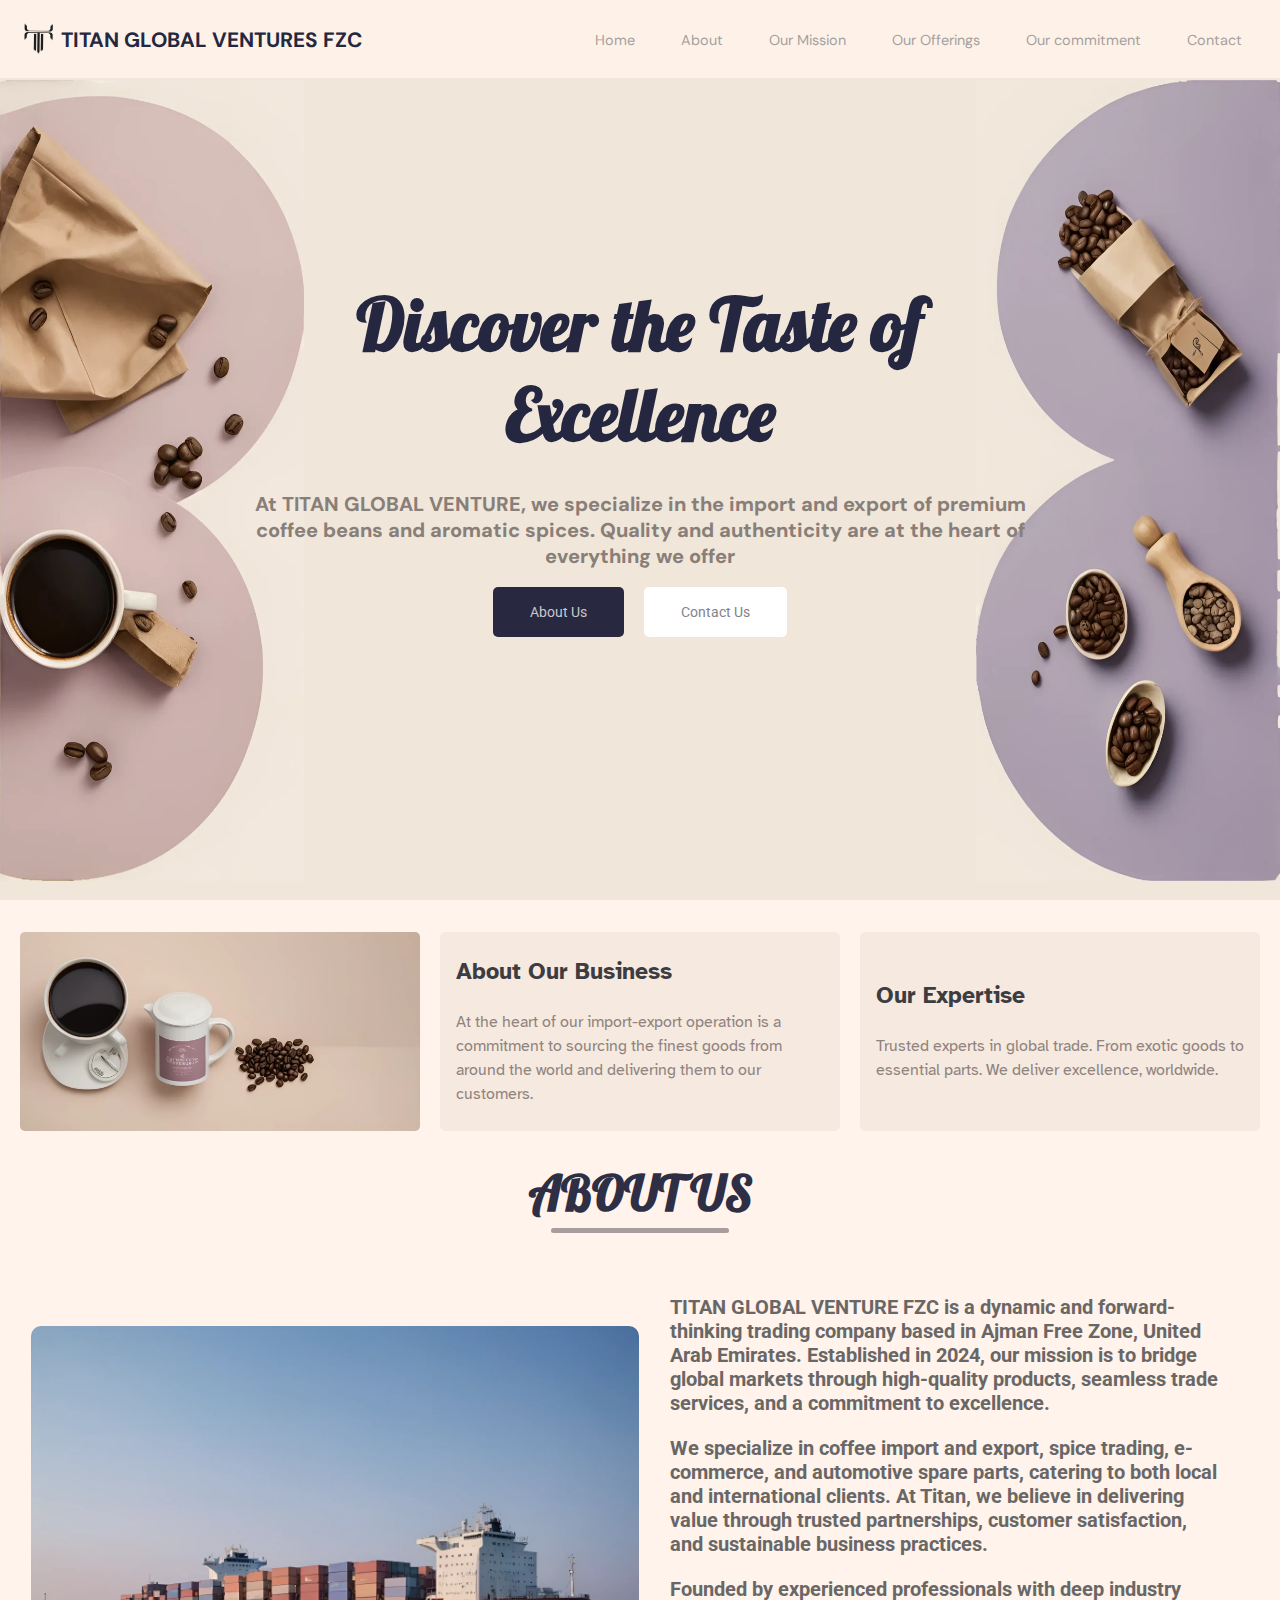
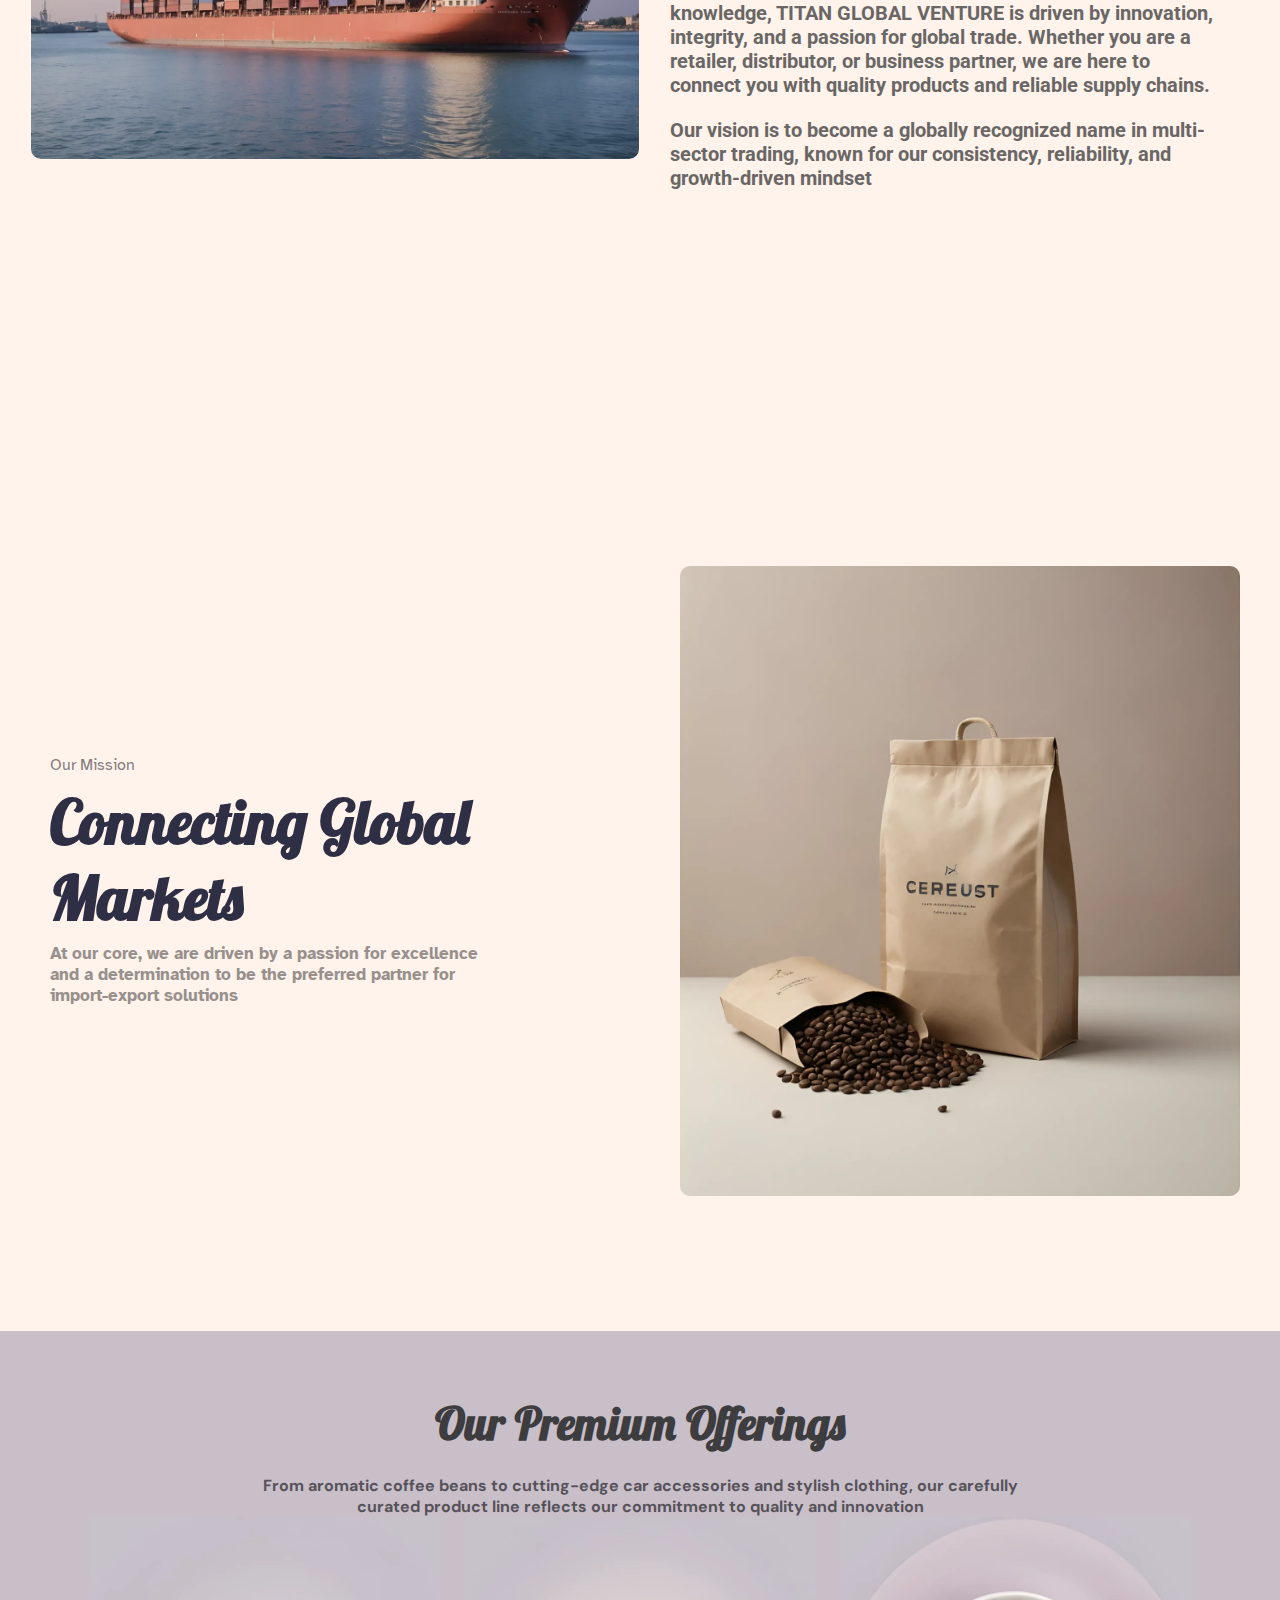
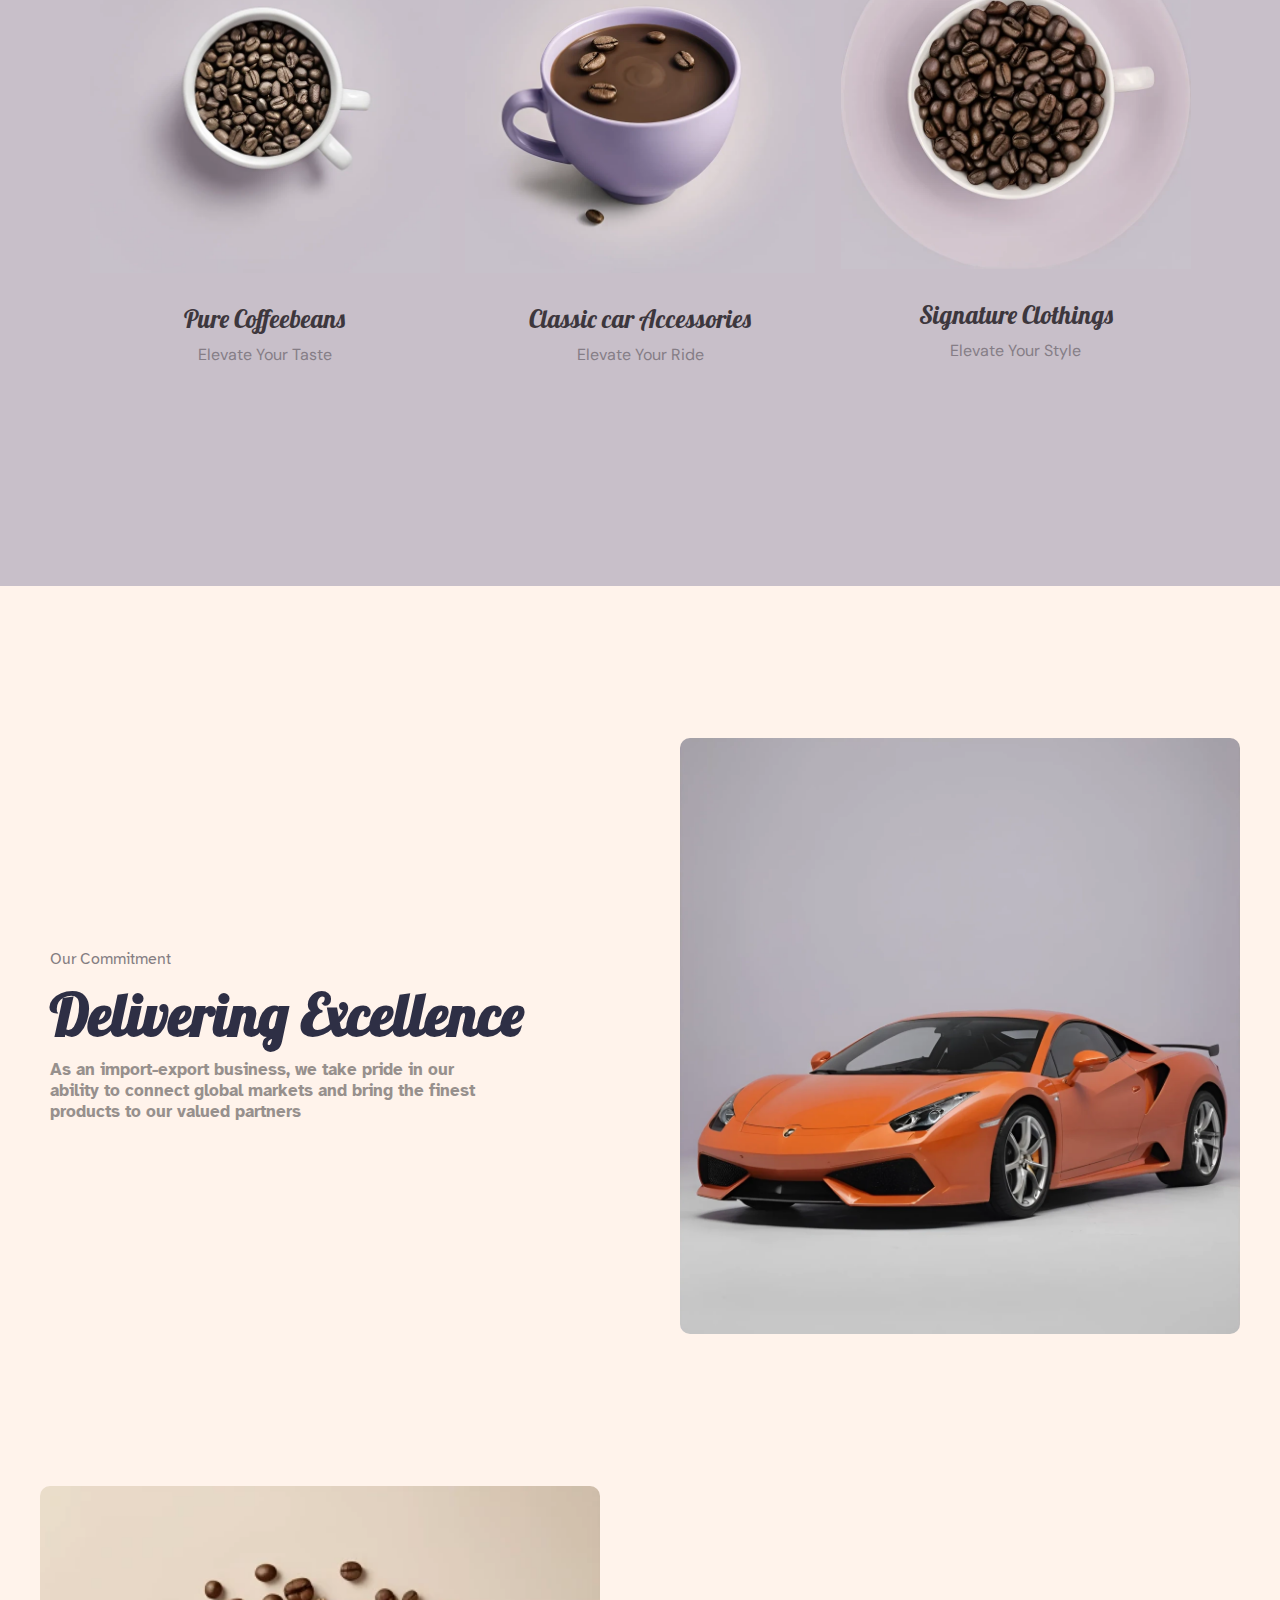
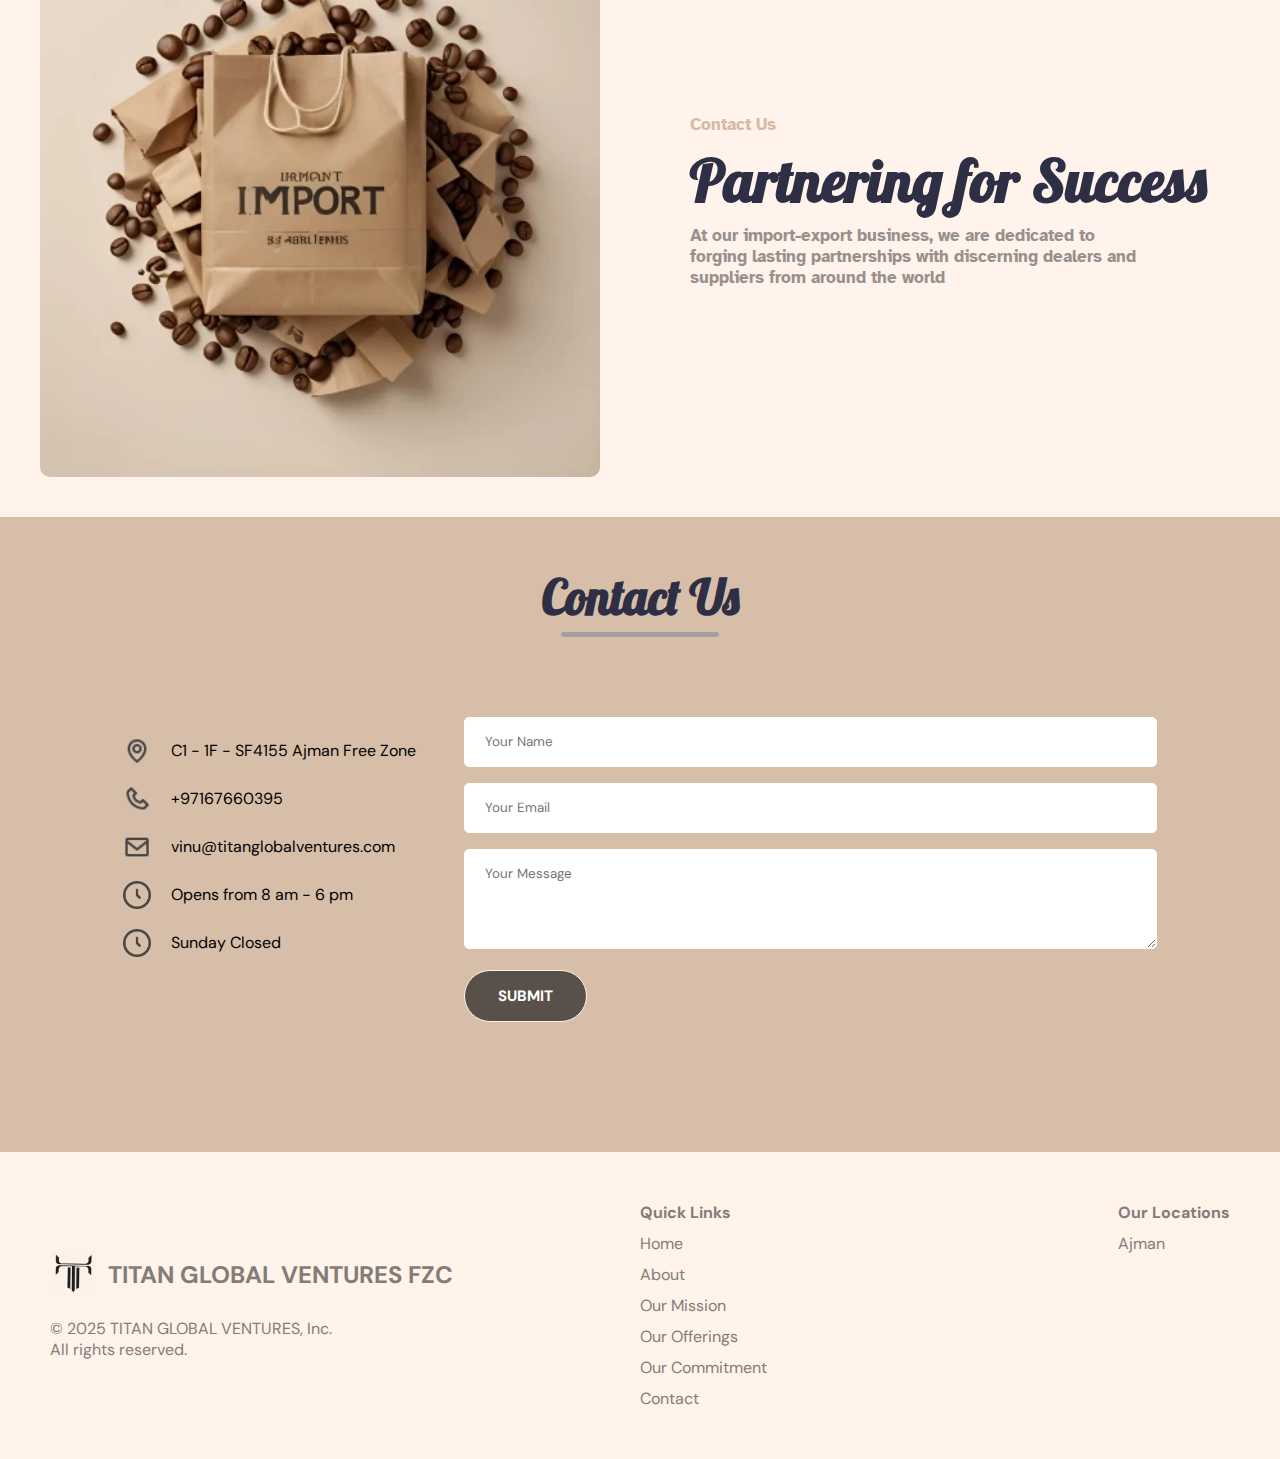
<file: index.html>
<!DOCTYPE html>
<html lang="en">
<head>
    <meta charset="UTF-8">
    <meta name="viewport" content="width=device-width, initial-scale=1.0">
    <title>TITAN GLOBAL VENTURES</title>
    <link rel="stylesheet" href="style.css">
    <link rel="icon" href="Assets/Header_logo.png" type="image/x-icon" />
    <meta name="google-site-verification" content="74PtZw2l4FXIU6_4JYSUl2yXMFbHp_8DBoFNrmD1gfw" />
</head>
<body>

    <!-- HEADER SECTION -->
    <header>
        <nav class="navbar section-content">
            <a href="" class="nav-logo">
            <img class="logo-img" src="Assets/Header_logo.png" alt="">
            <h2 class="logo-text">TITAN GLOBAL VENTURES FZC</h2>
            </a>
            <ul class="nav-menu">
                <button id="menu-close-button"><img src="Assets/close.png" alt=""></button>
                <li class="nav-item">
                    <a href="#home" class="nav-link active">Home</a>
                </li>
                <li class="nav-item">
                    <a href="#about" class="nav-link">About</a>
                </li>
                <li class="nav-item">
                    <a href="#our-mission" class="nav-link">Our Mission</a>
                </li>
                <li class="nav-item">
                    <a href="#our-offerings" class="nav-link">Our Offerings</a>
                </li>
                <li class="nav-item">
                    <a href="#our-commitment" class="nav-link">Our commitment</a>
                </li>
                <li class="nav-item">
                    <a href="#contact" class="nav-link">Contact</a>
                </li>
            </ul>
            <button id="menu-open-button"><img src="Assets/3lines.png" alt=""></button>
        </nav>
    </header>

    <main>
        <!-- HERO SECTION -->
         <section class="hero-section" id="home">
            <div class="section-content">
                <div class="hero-details">
                    <h2 class="title">Discover the Taste of Excellence</h2>
                    <p class="subtitle">At TITAN GLOBAL VENTURE, we specialize in the import and export of premium coffee beans and aromatic spices. Quality and authenticity are at the   heart of everything we offer</p>
                    <div class="buttons">
                        <a href="#about" class="button explore-aboutus">About Us</a>
                        <a href="#contact" class="button contact-us">Contact Us</a>
                    </div>
                </div>
                <div class="hero-image-wrapper">
                    <img src="Assets/hero-img-left.png" alt="" class="hero-image img-left">
                    <img src="Assets/hero-img-right.png" alt="" class="hero-image img-right">
                </div>
            </div>
         </section>

         <!-- overview -->
          <section class="overview">
            <img class="overview-image" src="Assets/overviewimage.png" alt="">
            <div class="common about-our-bussiness">
                <h3 class="overview-title bussiness-title">About Our Business</h3>
                <p class="overview-subtitle bussiness-subtitle">At the heart of our import-export operation is a commitment to sourcing the finest goods from around the world and delivering them to our customers.</p>
            </div> 
            <div class="common our-expertise">
                <h3 class="overview-title expertise-title">Our Expertise</h3>
                <p class="overview-subtitle expertise-subtitle">Trusted experts in global trade. From exotic goods to essential parts. We deliver excellence, worldwide. </p>
            </div>
          </section>

          <!-- ABOUT -->
           <section class="about" id="about">
            <div class="about-heading-wrapper">
                <h1 class="about-heading">ABOUT US</h1>
            </div>
            <div class="about-content">
                <div class="about-image-wrapper">
                    <img src="Assets/about.png" alt="">
                </div>
                <div class="about-text">
                    <p>TITAN GLOBAL VENTURE FZC is a dynamic and forward-thinking trading company based in Ajman Free Zone, United Arab Emirates. Established in 2024, our mission is to bridge global markets through high-quality products, seamless trade services, and a commitment to excellence.</p> <br>

                    <p>We specialize in coffee import and export, spice trading, e-commerce, and automotive spare parts, catering to both local and international clients. At Titan, we believe in delivering value through trusted partnerships, customer satisfaction, and sustainable business practices.</p> <br>

                    <p>Founded by experienced professionals with deep industry knowledge, TITAN GLOBAL VENTURE is driven by innovation, integrity, and a passion for global trade. Whether you are a retailer, distributor, or business partner, we are here to connect you with quality products and reliable supply chains.</p> <br>

                    <p>Our vision is to become a globally recognized name in multi-sector trading, known for our consistency, reliability, and growth-driven mindset</p>
                </div>
            </div>
           </section>

          <!-- OUR MISSION -->
           <section id="our-mission" class="our-mission">
            <div class="our-mission-content">
                <div>
                    <p class="tagline">Our Mission</p>
                    <h1 class="our-mission-title">Connecting Global Markets</h1>
                    <p class="our-mission-subtitle">At our core, we are driven by a passion for excellence and a determination to be the preferred partner for import-export solutions</p>
                </div>

            </div>
            <div class="our-mission-image-wrapper section-content">
                <img src="Assets/oruMission.png" alt="">
            </div>
           </section>

           <!-- OUR PREMIUM OFFERINGS -->
            <section id="our-offerings" class="our-offerings">
                <div class="our-offerings-heading">
                    <h1 class="our-offerings-title">Our Premium Offerings</h1>
                    <p class="our-offerings-subtitle">From aromatic coffee beans to cutting-edge car accessories and stylish clothing, our carefully curated product line reflects our commitment to quality and innovation</p>
                </div>
                <div class="our-offerings-content">
                    <div class="our-offerings-card">
                        <img src="Assets/coffee-card.png" alt="">
                        <h3 class="our-offerings-title">Pure Coffeebeans</h3>
                        <p class="our-mission-catchyLine">Elevate Your Taste</p>
                    </div>
                    <div class="our-offerings-card">
                        <img src="Assets/carrAccessories.png" alt="">
                        <h3 class="our-offerings-title">Classic car Accessories</h3>
                        <p class="our-mission-catchyLine">Elevate Your Ride</p>
                    </div>
                    <div class="our-offerings-card">
                        <img src="Assets/clothings.png" alt="">
                        <h3 class="our-offerings-title">Signature Clothings</h3>
                        <p class="our-mission-catchyLine">Elevate Your Style</p>
                    </div>
                </div>
            </section>

            <!-- OUR COMMITMENT -->
             <section id="our-commitment" class="our-commitment">
                <div class="our-commitment-content">
                    <div>
                        <p class="tagline">Our Commitment</p>
                        <h1 class="our-commitment-title">Delivering Excellence</h1>
                        <p class="our-commitment-subtitle">As an import-export business, we take pride in our ability to connect global markets and bring the finest products to our valued partners</p>
                    </div>
                </div>
                <div class="our-commitment-image-wrapper section-content">
                    <img src="Assets/ourCommitment.png" alt="">
                </div>
            </div>
             </section>

             <!-- partnering for success -->

             <section id="contact" class="partnership">
                <div class="partnership-image-wrapper section-content">
                    <img src="Assets/partnering.png" alt="">
                </div>
                <div class="partnership-content">
                    <div>
                        <p class="tagline">Contact Us</p>
                        <h3 class="partnership-title">Partnering for Success</h3>
                        <p class="partnership-subtitle">At our import-export business, we are dedicated to forging lasting partnerships with discerning dealers and suppliers from around the world</p>
                    </div>
                </div>
             </section>

             <!-- Contact Section -->

             <section class="contact-section">
                <div class="contact-title-wrapper"><h2 class="section-title">Contact Us</h2></div>
                <div class="contact-section-content">
                    <ul class="contact-info-list">
                        <li class="contact-info">
                            <img src="Assets/location-icon.png" alt="" class="location-icon">
                            <p>C1 - 1F - SF4155 Ajman Free Zone</p>
                        </li>
                        <li class="contact-info">
                            <img src="Assets/call-icon.png" alt="" class="call-icon">
                            <p>+97167660395</p>
                        </li>
                        <li class="contact-info">
                            <img src="Assets/mail-icon.png" alt="" class="mail-icon">
                            <p>vinu@titanglobalventures.com</p>
                        </li>
                        <li class="contact-info">
                            <img src="Assets/time.png" alt="" class="mail-icon">
                            <p>Opens from 8 am - 6 pm</p>
                        </li>
                        <li class="contact-info">
                            <img src="Assets/time.png" alt="" class="mail-icon">
                            <p>Sunday Closed</p>
                        </li>
                    </ul>
                    


                    
                    <form action="https://formsubmit.co/info@titanglobalventures.com" method="post"  class="contact-form">
                        <input name="Name" type="text" id="name" placeholder="Your Name" class="form-input" required>
                        <input name="Mail_Id" type="email" id="mail" placeholder="Your Email" class="form-input" required>
                        <textarea name="Message" id="message" placeholder="Your Message" class="form-input" required></textarea>
                        <input type="hidden" name="_template" value="table">
                        <input type="hidden" name="_captcha" value="false">
                        <input type="hidden" name="_next" value="https://titanglobalventures.com/thankyou.html">
                        <button type="submit" class="submit-button">SUBMIT</button>
                    </form>
                </div>
             </section>

             <!-- FOOTER -->

              <footer class="footer-section">
                <div class="footer-content content-section">
                    <div class="title-and-rights-wrapper">
                        <div class="company-logo-section">
                            <img src="Assets/Header_logo.png" alt="">
                            <h2>TITAN GLOBAL VENTURES FZC</h2>
                        </div>
                        <div class="copyright-text-wrapper">
                            <p class="copyright-text">© 2025 TITAN GLOBAL VENTURES, Inc.</p>
                            <p class="all-right-reserved">All rights reserved.</p>
                        </div>
                    </div>
                    <div class="links-wrapper">
                        <div class="quicklinks">
                            <p>Quick Links</p>
                            <a href="#home">Home</a>
                            <a href="#about">About</a>
                            <a href="#our-mission">Our Mission</a>
                            <a href="#our-offerings">Our Offerings</a>
                            <a href="#our-commitment">Our Commitment</a>
                            <a href="#contact">Contact</a>
                        </div>
                        <div class="our-locations">
                            <p>Our Locations</p>
                            <a href="">Ajman</a>
                        </div>
                    </div>
                </div>
              </footer>

    </main>


<script src="script.js"></script>
</body>
</html>
</file>
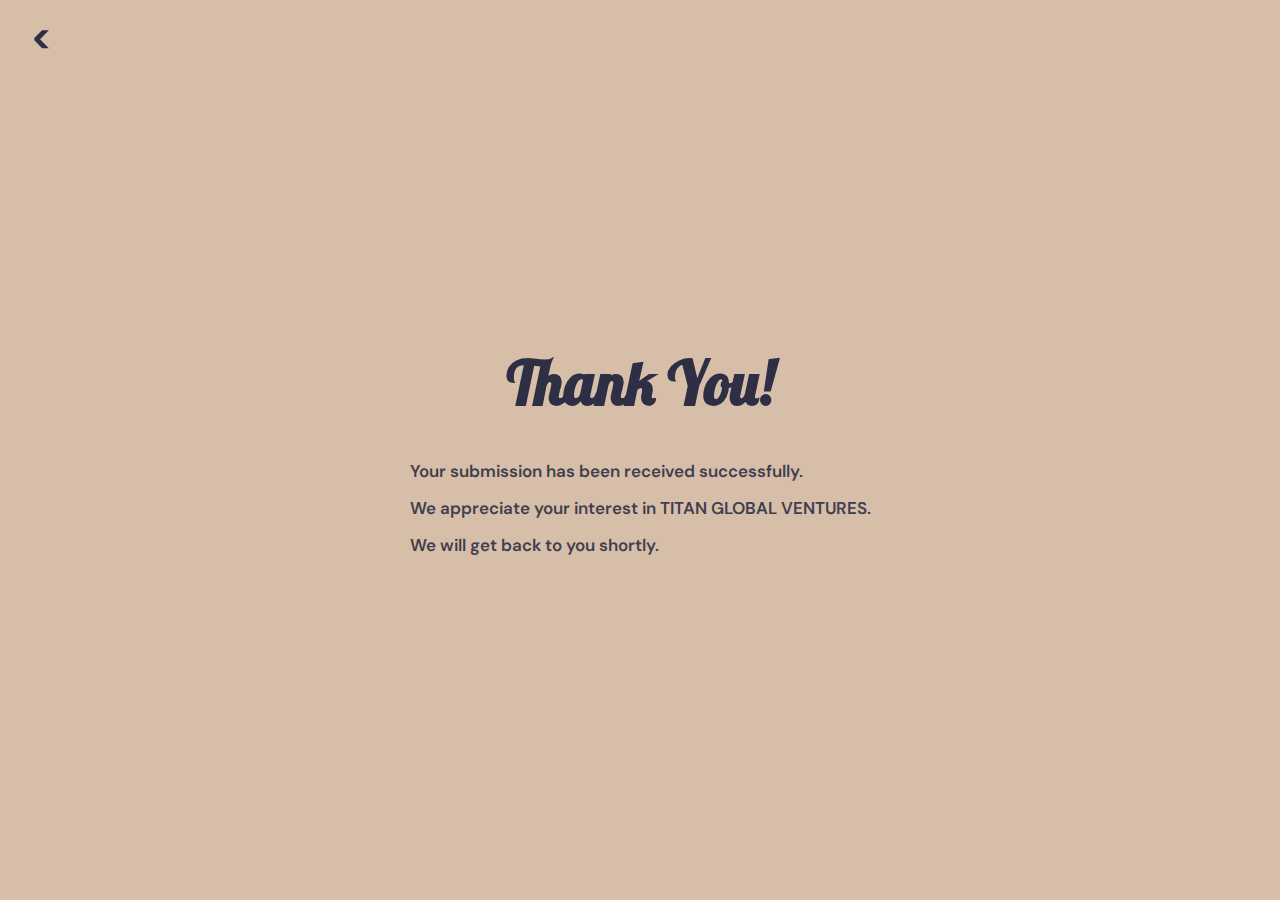
<file: thankyou.html>
<!DOCTYPE html>
<html lang="en">
<head>
    <meta charset="UTF-8">
    <meta name="viewport" content="width=device-width, initial-scale=1.0">
    <title>TITAN GLOBAL VENTURES</title>
    <link rel="stylesheet" href="thankyou.css">
    <link rel="icon" href="Assets/Header_logo.png" type="image/x-icon" />
</head>
<body>
    <main>
        <div class="content">
            <h1>Thank You!</h1>
            <div class="para-container">
                <p>Your submission has been received successfully.</p>
                <p>We appreciate your interest in TITAN GLOBAL VENTURES.</p>
                <p>We will get back to you shortly.</p>
            </div>
            <a href="www.titanglobalventures.com"><</a>
        </div>
    </main>
</body>
</html>
</file>
<file: style.css>
@import url('https://fonts.googleapis.com/css2?family=Atkinson+Hyperlegible:ital,wght@0,400;0,700;1,400;1,700&family=DM+Sans:ital,opsz,wght@0,9..40,100..1000;1,9..40,100..1000&family=Lobster&family=Roboto:ital,wght@0,100..900;1,100..900&display=swap');

*{
    margin: 0;
    padding: 0;
    box-sizing: border-box;
    font-family: "DM Sans", sans-serif;

}

:root{
    /* COLORS */
    --white-color: #fff;
    --dark-color: #201A1B;
    --primary-color: #FFF3EB;
    --primary-light-color: #FEF2E8;
    --secondary-color: ;
    --dark-buttons: #282940;

    /* FONT SIZE */

    --font-size-s: 0.9rem;
    --font-size-n: 1rem;
    --font-size-m: 1.12rem;
    --font-size-l: 1.3rem;
    --font-size-xl: 2rem;
    --font-size-xxl: 2.3rem;

    /* FONT WEIGHT */

    --font-weight-normal: 400;
    --font-weight-medium: 500;
    --font-weight-semibold: 600;
    --font-weight-bold: 700;

    /* SITE MAX WIDTH */

    --site-max-width: 1400px;
}


/* basic styling for elements */

html{
    scroll-behavior: smooth;
    scroll-padding-top: 78px;
}

body{
    overflow-x: hidden;
    user-select: none;
    -moz-user-select: none;
    -webkit-user-drag: none;
    -webkit-user-select: none;
    -ms-user-select: none;
}

ul {
    list-style: none;
}

a {
    text-decoration: none;
}

button {
    cursor: pointer;
    border: none;
    background: none;
}

img{
    width: 100%;
}

/* animation */

@keyframes appearScale {
    from{
        opacity: 0;
        scale: 0.5;
    }
    to{
        opacity: 1;
        scale: 1;
    }
}

@keyframes appearTranslateLeft {
    from{
        opacity: 0;
        transform: translateX(-100px);
    }
    to{
        opacity: 1;
        transform: translateX(0px);
    }
}

@keyframes appearTranslateRight {
    from{
        opacity: 0;
        transform: translateX(100px);
    }
    to{
        opacity: 1;
        transform: translateX(0px);
    }
}

@keyframes appearTranslateDown {
    from{
        opacity: 0;
        transform: translateY(100px);
    }
    to{
        opacity: 1;
        transform: translateY(0px);
    }
}

@keyframes appearClip {
    from{
        opacity: 0;
        clip-path: inset(100% 100% 0 0);
    }
    to{
        opacity: 1;
        clip-path: inset(0 0 0 0);
    }
}

/* individual styling */

.section-content{
    margin: 0 auto;
    padding: 0 20px;
    max-width: var(--site-max-width);
}


/* navbar styling */

header {
    background: #FEF2E8;
    position: fixed;
    width: 100%;
    z-index: 5;
}

header .navbar{
    display: flex;
    align-items: center;
    justify-content: space-between;
    padding: 20px;
}

.navbar .nav-logo {
    display: flex;
    align-items: center;
    justify-content: center;
    gap : 0.2rem;
}
.navbar .nav-logo .logo-text{
    color: #252741;
    font-size: var(--font-size-l);
}

.navbar .nav-logo .logo-img{
    width: 38px;
    height: 38px;
}



.navbar .nav-menu{
    display: flex;
    gap: 10px;
}



.navbar .nav-menu .nav-link{
    padding: 20px 18px;
    color: #A5A09F;
    transition: 0.55s ease-in-out;
    font-size: var(--font-size-s);
}

.navbar .nav-menu .nav-link:hover{
    color: #696766;
}


.navbar :where(#menu-close-button, #menu-open-button){
    display: none;
}

/* HERO STYLING */

.hero-section {
    min-height: 100vh;
    background: #F1E6DA;
    display: flex;
    align-items: center;
    justify-content: center;
    
}

.hero-section .section-content{
    display: flex;
    align-items: center;
    min-height: 100vh;
    justify-content: center;
}

.hero-section .hero-details{
    z-index: 1;
    min-height: 100%;
    display: flex;
    align-items: center;
    justify-content: center;
    flex-direction: column;
    gap: 2rem
}

.hero-section .hero-details .title{
    font-size: 4.5rem;
    font-family: "Lobster", sans-serif;
    color: #252741;
    max-width: 800px;
    text-align: center;
}

.hero-section .hero-details .subtitle{
    color: #897F79;
    font-weight: 800;
    text-align: center;
    max-width: 800px;
    font-size: 20px;
}

.hero-section .hero-details .buttons .button{
    margin: 0.5rem;
    padding: 17px;
    padding-left: 27px;
    padding-right: 27px;
    border-radius: 5px;
    font-weight: 400;
    font-family: "Roboto", sans-serif;
    font-size: 14px;
    transition: ease-in-out 0.55s;
}

.hero-section .hero-details .buttons .explore-aboutus{
    background: #282940;
    color: #C7C7CA;
    padding-left: 37px;
    padding-right: 37px;
}

.hero-section .hero-details .buttons .explore-aboutus:hover{
    background: #1E1F31;
}

.hero-section .hero-details .buttons .contact-us{
    background: #ffff;
    color: #83828A;
    padding-left: 37px;
    padding-right: 37px;
}

.hero-section .hero-details .buttons .contact-us:hover{
    background: #EFEFEF;
}

.hero-section .hero-image-wrapper .hero-image{
    width: 19rem;
    height: 89vh;
}

.hero-section .hero-image-wrapper .img-left{
    position: absolute;
    left: 0;
    top: 80px;
}

.hero-section .hero-image-wrapper .img-right{
    position: absolute;
    right: 0;
    top: 80px;
}

/* overview styling*/

.overview{
    width: 100%;
    height: 100%;
    display: flex;
    align-items: center;
    justify-content: space-evenly;
    background-color: #FFF3EB;
}

.overview-image{
    width: 400px ;
    height: auto;
    border-radius: 5px;
    margin-top: 2rem;
    animation: appearTranslateDown linear;
    animation-timeline: view();
    animation-range: entry 0% cover 40%;
}

.common{
    width: 400px;
    height: 198.86px;
    border-radius: 5px;
    background: #F6E9DF;
    display: flex;
    flex-direction: column;
    justify-content: center;
    gap: 1.5rem;
    padding-left: 1rem;
    padding-right: 1rem;
    margin-top: 2rem;
}

.about-our-bussiness{
    animation: appearTranslateDown linear;
    animation-timeline: view();
    animation-range: entry 0% cover 40%;
}

.our-expertise{
    animation: appearTranslateDown linear;
    animation-timeline: view();
    animation-range: entry 0% cover 40%;
}

.overview-title{
    font-family: "Atkinson Hyperlegible", sans-serif;
    color: #3C3C41;
    font-size: 23px;
}

.overview-subtitle{
    font-family: "Atkinson Hyperlegible", sans-serif;
    color: #8F8380;
    line-height: 1.5rem;
}

/* ABOUT US STYLING */

.about{
    width: 100%;
    height: 100vh;
    display: flex;
    flex-direction: column;
    background: #FFF3EB;
}

.about-heading-wrapper{
    display: flex;
    align-items: center;
    justify-content: center;
    width: 100%;
    padding: 2rem;
    animation: appearTranslateDown linear;
    animation-timeline: view();
    animation-range: entry 0% cover 40%;
}

.about-heading-wrapper h1{
    font-size: 3rem;
    font-family: "Lobster", sans-serif;
    color: #2E2F45;
}

.about-heading::after{
    content: "";
    width: 80%;
    height: 5px;
    display: block;
    margin: 5px auto 0;
    border-radius: 5px;
    background: #A69D9C;
}


.about-content{
    display: flex;
    justify-content: center;
    padding: 30px;
}

.about-image-wrapper{
    width: 50vw;
    height: 100%;
    display: flex;
    align-items: center;
    justify-content: center;
}

.about-image-wrapper img {
    width: 38rem;
    border-radius: 10px;
    color: #2E2F45;
    animation: appearTranslateDown linear;
    animation-timeline: view();
    animation-range: entry 0% cover 40%;
}

.about-text{
    width: 50vw;
    height: 100%;
    display: flex;
    align-items: center;
    flex-direction: column;
}

.about-text p{
    color: #696766;
    font-weight: bold;
    max-width: 550px;
    font-size: 20px;
    font-family: "Roboto", sans-serif;
    animation: appearTranslateDown linear;
    animation-timeline: view();
    animation-range: entry 0% cover 40%;
}

/* OUR MISSION STYLING */

.our-mission{
    display: flex;
    align-items: center;
    height: 100vh;
    background: #FFF3EB;
}

.our-mission-content{
    width: 50vw;
    height: 100%;
    display: flex;
    justify-content: center;
    flex-direction: column;
    padding-left: 50px;
    gap: 1rem;
}


.our-mission-content .tagline{
    color: #847D82;
    font-family: "Atkinson Hyperlegible", sans-serif;
    animation: appearTranslateDown linear;
    animation-timeline: view();
    animation-range: entry 0% cover 40%;
}

.our-mission-content .our-mission-title{
    color: #2E2F45;
    font-family: "Lobster", sans-serif;
    font-size: 3.8rem;
    max-width: 700px;
    margin-top: 0.5rem;
    margin-bottom: 0.5rem;
    animation: appearTranslateDown linear;
    animation-timeline: view();
    animation-range: entry 0% cover 40%;
}

.our-mission-content .our-mission-subtitle{
    color: #97908D;
    font-family: "Atkinson Hyperlegible", sans-serif;
    font-weight: bold;
    max-width: 450px;
    font-size: 17px;
    animation: appearTranslateDown linear;
    animation-timeline: view();
    animation-range: entry 0% cover 40%;
}

.our-mission-image-wrapper{
    width: 50vw;
    height: 100%;
    display: flex;
    align-items: center;
    justify-content: center;
}

.our-mission-image-wrapper img {
    width: 35rem;
    border-radius: 10px;
    animation: appearTranslateDown linear;
    animation-timeline: view();
    animation-range: entry 0% cover 40%;
}

/* OFFERINGS STYLING */

.our-offerings{
    height: 95vh;
    background: #C8BFC9;
    display: flex;
    flex-direction: column;
    padding: 4rem;
}

.our-offerings .our-offerings-heading{
    width: 100%;
    display: flex;
    flex-direction: column;
    align-items: center;
    gap: 1.5rem;
}

.our-offerings .our-offerings-heading .our-offerings-title{
    color: #3D3C3E;
    font-family: "Lobster", sans-serif;
    font-size: 45px;
    animation: appearTranslateDown linear;
    animation-timeline: view();
    animation-range: entry 0% cover 40%;
}

.our-offerings .our-offerings-heading .our-offerings-subtitle{
    color: #575259;
    font-weight: bolder;
    text-align: center;
    max-width: 800px;
    animation: appearTranslateDown linear;
    animation-timeline: view();
    animation-range: entry 0% cover 40%;
}

.our-offerings .our-offerings-content{
    display: flex;
    align-items: start;
    justify-content: space-evenly;
    width: 100%;
    height: 100%;
}

.our-offerings .our-offerings-content .our-offerings-card{
    height: 450px;
    display: flex;
    flex-direction: column;
    align-items: center;
    gap: 10px;
}

.our-offerings .our-offerings-content .our-offerings-card img{
    margin-bottom: 20px;
    animation: appearTranslateDown linear;
    animation-timeline: view();
    animation-range: entry 0% cover 40%;
}

.our-offerings .our-offerings-content .our-offerings-card h3{
    font-family: "Lobster", sans-serif;
    color: #3D373D;
    font-size: 25px;
    font-weight: normal;
    animation: appearTranslateDown linear;
    animation-timeline: view();
    animation-range: entry 0% cover 40%;
}

.our-offerings .our-offerings-content .our-offerings-card p {
    color: #857D86;
    animation: appearTranslateDown linear;
    animation-timeline: view();
    animation-range: entry 0% cover 40%;
}

.our-offerings .our-offerings-content .our-offerings-card img{
    width: 350px;
}


/* OUR COMMITEMENT */

.our-commitment{
    display: flex;
    align-items: center;
    height: 100vh;
    background: #FFF3EB;
}

.our-commitment-content{
    width: 50vw;
    height: 100%;
    display: flex;
    justify-content: center;
    flex-direction: column;
    padding-left: 50px;
    gap: 1rem;
}

.our-commitment-content .tagline{
    color: #847D82;
    font-family: "Atkinson Hyperlegible", sans-serif;
    animation: appearTranslateDown linear;
    animation-timeline: view();
    animation-range: entry 0% cover 40%;
}

.our-commitment-content .our-commitment-title{
    color: #2E2F45;
    font-family: "Lobster", sans-serif;
    font-size: 3.7rem;
    max-width: 700px;
    margin-top: 0.5rem;
    margin-bottom: 0.5rem;
    animation: appearTranslateDown linear;
    animation-timeline: view();
    animation-range: entry 0% cover 40%;
}

.our-commitment-content .our-commitment-subtitle{
    color: #97908D;
    font-family: "Atkinson Hyperlegible", sans-serif;
    font-weight: bold;
    animation: appearTranslateDown linear;
    animation-timeline: view();
    animation-range: entry 0% cover 40%;
    max-width: 450px;
    font-size: 17px;
}

.our-commitment-image-wrapper{
    width: 50vw;
    height: 100%;
    display: flex;
    align-items: center;
    justify-content: center;
}

.our-commitment-image-wrapper img {
    width: 35rem;
    border-radius: 10px;
    animation: appearTranslateDown linear;
    animation-timeline: view();
    animation-range: entry 0% cover 40%;
}

.partnership-content{
    width: 50vw;
    height: 100%;
    display: flex;
    justify-content: center;
    flex-direction: column;
    padding-left: 50px;
    gap: 1rem;
}

/* Partnering styling */

.partnership{
    display: flex;
    align-items: center;
    height: 100%;
    background: #FFF3EB;
}

.partnership-image-wrapper img {
    width: 35rem;
    border-radius: 10px;
    animation: appearTranslateDown linear;
    animation-timeline: view();
    animation-range: entry 0% cover 40%;
}

.partnership-image-wrapper{
    width: 50vw;
    height: 100%;
    display: flex;
    align-items: center;
    justify-content: center;
    padding-bottom: 40px;
}

.partnership-content .tagline{
    color: #D7B8A2;
    font-size: 17px;
    font-weight: bold;
    font-family: "Atkinson Hyperlegible", sans-serif;
    animation: appearTranslateDown linear;
    animation-timeline: view();
    animation-range: entry 0% cover 40%;
}


.partnership-content .partnership-title{
    color: #2E2F45;
    font-family: "Lobster", sans-serif;
    font-size: 3.7rem;
    max-width: 700px;
    margin-top: 0.5rem;
    margin-bottom: 0.5rem;
    animation: appearTranslateDown linear;
    animation-timeline: view();
    animation-range: entry 0% cover 40%;
}

.partnership-content .partnership-subtitle{
    color: #97908D;
    font-family: "Atkinson Hyperlegible", sans-serif;
    font-weight: bold;
    max-width: 450px;
    font-size: 17px;
    animation: appearTranslateDown linear;
    animation-timeline: view();
    animation-range: entry 0% cover 40%;
}

/* CONTACT US SECTION STYLING */

.contact-section{
    padding: 50px 0 100px;
    background: #D7BEA8;
    display: flex;
    flex-direction: column;
    align-items: center;
    justify-content: center;
    gap: 50px;
}

.contact-title-wrapper{
    animation: appearTranslateDown linear;
    animation-timeline: view();
    animation-range: entry 0% cover 40%;
}

.contact-title-wrapper h2{
    font-size: 3rem;
    font-family: "Lobster", sans-serif;
    color: #2E2F45;
}

.section-title::after{
    content: "";
    width: 80%;
    height: 5px;
    display: block;
    margin: 5px auto 0;
    border-radius: 5px;
    background: #A69D9C;
}

.contact-section .contact-section-content{
    display: flex;
    gap: 48px;
    align-items: flex-start;
    justify-content: space-between;
    padding: 30px;
}

.contact-section .contact-info-list .contact-info {
    display: flex;
    gap: 20px;
    margin: 20px 0;
    align-items: center;
    animation: appearTranslateDown linear;
    animation-timeline: view();
    animation-range: entry 0% cover 40%;
}

.contact-section .contact-info-list .contact-info img{
    width: 28px;
    height: 28px;
}

.contact-section .contact-form .form-input{
    width: 100%;
    height: 50px;
    background: white;
    border-radius: 5px;
    border: 1px solid white;
    outline: none;
    margin-bottom: 16px;
    padding: 5px;
    padding-left: 20px;
    animation: appearTranslateDown linear;
    animation-timeline: view();
    animation-range: entry 0% cover 40%;
}

.contact-section .contact-form .form-input:focus{
    border-color: #A69D9C;
} 


.contact-section .contact-form textarea{
    height: 100px;
    padding: 12px;
    resize: vertical;
    height:100px !important;
    padding-top: 15px !important;
    animation: appearTranslateDown linear;
    animation-timeline: view();
    animation-range: entry 0% cover 40%;
}



.contact-section .contact-form .submit-button{
    padding: 15px 33px;
    color: #ffff;
    font-weight: bold;
    background: #585049;
    border-radius: 55px;
    font-size: 15px;
    border: solid 1px #FFF3EA;
    transition: 1s ease-in-out;
    animation: appearTranslateDown linear;
    animation-timeline: view();
    animation-range: entry 0% cover 40%;
    
}

.contact-section .contact-form .submit-button:hover{
    background: #FFF3EA;
    color: #585049;
}


/* FOOTER STYLING */
.footer-section{
    background: #FFF3EA;

}
.footer-content{
    display: flex;
    align-items: center;
    justify-content: space-around;
    padding: 50px;
}

.title-and-rights-wrapper{
    /* gap: 30px; */
    display: flex;
    flex-direction: column;
    justify-content: center;
    width: 50%;
}

.company-logo-section{
    display: flex;
    gap: 10px;
    align-items: center;
}

.company-logo-section img{
    width: 48px;
    height: 48px;
}

.company-logo-section h2{
    color: #847C78;
}

.copyright-text-wrapper{
    color: #847C78;
    margin-top: 20px;
}

.copyright-text{

}

.links-wrapper{
    width: 50%;
    display: flex;
    justify-content: space-between;
}

.quicklinks{
    display: flex;
    flex-direction: column;
    align-items: start;
    color: #847C78;
    gap: 10px;
}

.quicklinks p {
    font-weight: bold;
}

.quicklinks a{
    color: #847C78;
}

.quicklinks a:hover{
    color: #696766;
}

.our-locations{
    display: flex;
    flex-direction: column;
    align-items: start;
    justify-content: start;
    color: #847C78;
    gap: 10px;
}

.our-locations p {
    font-weight: bold;
}

.our-locations a{
    color: #847C78;
}

.our-locations a:hover{
    color: #696766;
}







/* 1024 px screen */
@media screen  and (max-width: 1260px) and (min-width: 900px) {
    .navbar :where(#menu-close-button, #menu-open-button){
        display: block;
        width: 20px;
        height: 20px;
    }

    body.show-mobile-menu header::before {
        content: "";
        position: fixed;
        left: 0;
        top: 0;
        height: 100%;
        width: 100%;
        backdrop-filter: blur(5px);
        background: rgba(0, 0, 0, 0.2);
    }

    .navbar #menu-open-button{

    }

    .navbar #menu-close-button{
        position: absolute;
        right: 30px;
        top: 30px;
    }

    .navbar .nav-menu {
        display: block;
        position: fixed;
        left: -50vw;
        top: 0;
        bottom: 0;
        width: 50%;
        height: 100%;
        background: #F1E6DA;
        display: flex;
        flex-direction: column;
        align-items: center;
        justify-content: center;
        gap: 5rem;
        transition:  0.5s ease;
    }

    body.show-mobile-menu .navbar .nav-menu{
        left: 0;
    }

    .navbar .nav-menu .nav-link{
        color: #A5A09F;
        font-size: 20px;
    }


    .hero-section .hero-details .title{
        font-size: 4rem;
        max-width: 500px;
    }

    .hero-section .hero-details .subtitle{
        font-size: 1rem;
        max-width:650px !important;
    }
    .hero-section .section-content{
        gap: 50px;
        text-align: center;
        padding: 30px 20px 20px;
        flex-direction: column-reverse;
        justify-content: center;
    }

    .hero-section .hero-image-wrapper{
        max-width: 270px;
        margin-right: 0;
        
    }

    .hero-section .hero-details :is(.subtitle){
        max-width: 100%;
    }

    .hero-section .hero-details .buttons{
        justify-content: center;
    }

    .overview{
        flex-direction: column;
    }

    .overview-image{
        width: 500px;
    }

    .common{
        width: 500px;
        height: 248.69px;
        padding-left: 2rem;
        padding-right: 2rem;

    }

    .about-our-bussiness{
        animation: appearTranslateDown linear;
        animation-timeline: view();
        animation-range: entry 0% cover 40%;
    }

    .our-expertise{
        animation: appearTranslateDown linear;
        animation-timeline: view();
        animation-range: entry 0% cover 40%;
    }

    .about{
        height: 100%;
    }

   
    .about-content{
        flex-direction: column;
        align-items: center;
    }

    .about-image-wrapper{
        width: 100vw;
    }

    .about-image-wrapper img{
        width: 45rem;
    }

    .about-text{
        width: 100vw;
        margin-top: 50px;
    }

    .about-text p{
        max-width: 45rem ;
    }

    .our-mission{
        flex-direction: column;
        height: 100%;
    }

    .our-mission-content{
        width: 100%;
        padding-left: 0;
        align-items: center;
        justify-content: center;
    }

    .our-mission-content div{
        width: 45rem;
    }

    .our-mission-image-wrapper img{
        width: 45rem;
        margin-bottom: 30px;
    }


    .our-mission-content .our-mission-title{
        font-size: 3.5rem;
    }

    .our-mission-subtitle{
        margin-bottom: 30px;
        font-size: 17px;
    }

    .our-offerings{
        height: 100%;
    }
    .our-offerings-content{
        flex-direction: column;
        align-items: center !important;
        justify-content: space-evenly !important;
        gap: 3rem;
    }

    .our-offerings-title{
        font-size: 3rem !important;
    }

    .our-commitment{
        flex-direction: column;
        height: 100%;
        padding-top: 30px;
    }

    .our-commitment-content{
        width: 100%;
        padding-left: 0;
        align-items: center;
    }

    .our-commitment-content div{
        width: 45rem;
    }

    .our-commitment-title{
        font-size: 4rem !important;
    }
    

    .our-commitment-subtitle{
        font-size: 17px;
    }

    .partnership-content{
        margin-bottom: 30px;
    }


    .our-commitment-image-wrapper img{
        width: 45rem;
        margin-bottom: 30px;
        margin-top: 30px;
    }

    .our-commitment-image-wrapper{
        margin-bottom: 30px;
    }

    .partnership{
        flex-direction: column-reverse;
        padding-bottom: 30px;
    }

    .partnership-content{
        width: 100%;
        padding-left: 0;
        align-items: center;
    }

    .partnership-content div{
        width: 45rem;
    }

    .partnership-image-wrapper {
        width: 100%;
    }


    .partnership-image-wrapper img{
        width: 45rem;
    }

    .partnership-title{
        font-size: 4rem !important;
    }

    .partnership-subtitle{
        font-size: 17px;
    }

    .company-logo-section h2{
        font-size: 1.4rem !important;
    }

}



/* TABLET */

@media screen  and (max-width: 900px) and (min-width: 720px) {

    .navbar :where(#menu-close-button, #menu-open-button){
        display: block;
        width: 20px;
        height: 20px;
    }

    body.show-mobile-menu header::before {
        content: "";
        position: fixed;
        left: 0;
        top: 0;
        height: 100%;
        width: 100%;
        backdrop-filter: blur(5px);
        background: rgba(0, 0, 0, 0.2);
    }

    .navbar #menu-open-button{

    }

    .navbar #menu-close-button{
        position: absolute;
        right: 30px;
        top: 30px;
    }

    .navbar .nav-menu {
        display: block;
        position: fixed;
        left: -50vw;
        top: 0;
        bottom: 0;
        width: 50%;
        height: 100%;
        background: #F1E6DA;
        display: flex;
        flex-direction: column;
        align-items: center;
        justify-content: center;
        gap: 5rem;
        transition:  0.5s ease;
    }

    body.show-mobile-menu .navbar .nav-menu{
        left: 0;
    }

    .navbar .nav-menu .nav-link{
        color: #A5A09F;
        font-size: 20px;
    }

    .hero-image-wrapper{
        display: none;
    }

    .hero-section .hero-details .title{
        font-size: 4rem;
        max-width: 500px;
    }

    .hero-section .hero-details .subtitle{
        font-size: 1rem;
        max-width:650px !important;
    }
    .hero-section .section-content{
        gap: 50px;
        text-align: center;
        padding: 30px 20px 20px;
        flex-direction: column-reverse;
        justify-content: center;
    }

    .hero-section .hero-image-wrapper{
        max-width: 270px;
        margin-right: 0;
        
    }

    .hero-section .hero-details :is(.subtitle){
        max-width: 100%;
    }

    .hero-section .hero-details .buttons{
        justify-content: center;
    }

    .overview{
        flex-direction: column;
    }

    .overview-image{
        width: 500px;
    }

    .common{
        width: 500px;
        height: 248.69px;
        padding-left: 2rem;
        padding-right: 2rem;

    }

    .about-our-bussiness{
        animation: appearTranslateDown linear;
        animation-timeline: view();
        animation-range: entry 0% cover 40%;
    }

    .our-expertise{
        animation: appearTranslateDown linear;
        animation-timeline: view();
        animation-range: entry 0% cover 40%;
    }

    .about{
        height: 100%;
    }

   
    .about-content{
        flex-direction: column;
        align-items: center;
    }

    .about-image-wrapper{
        width: 100vw;
    }

    .about-image-wrapper img{
        width: 32rem;
    }

    .about-text{
        width: 100vw;
        margin-top: 50px;
        max-width: 32rem;
    }

    .our-mission{
        flex-direction: column;
        height: 100%;
    }

    .our-mission-content{
        width: 100%;
        padding-left: 0;
        align-items: center;
    }

    .our-mission-content div{
        width: 32rem;
    }

    .our-mission-image-wrapper img{
        width: 32rem;
        margin-bottom: 30px;
    }


    .our-mission-content .our-mission-title{
        font-size: 3rem;
    }

    .our-mission-subtitle{
        margin-bottom: 30px;
    }

    .our-offerings{
        height: 100%;
    }
    .our-offerings-content{
        flex-direction: column;
        align-items: center !important;
        justify-content: space-evenly !important;
        gap: 3rem;
    }

    .our-offerings-title{
        font-size: 3rem !important;
    }

    .our-commitment{
        flex-direction: column;
        height: 100%;
        padding-top: 30px;
    }

    .our-commitment-content{
        width: 100%;
        padding-left: 0;
        align-items: center;
    }

    .our-commitment-content div{
        width: 32rem;
    }

    .our-commitment-title{
        font-size: 3rem !important;
    }
    

    .partnership-content{
        margin-bottom: 30px;
    }


    .our-commitment-image-wrapper img{
        width: 32rem;
        margin-bottom: 30px;
        margin-top: 30px;
    }

    .our-commitment-image-wrapper{
        margin-bottom: 30px;
    }

    .partnership{
        flex-direction: column-reverse;
        padding-bottom: 30px;
    }

    .partnership-content{
        width: 100%;
        padding-left: 0;
        align-items: center;
    }

    .partnership-content div{
        width: 32rem;
    }

    .partnership-image-wrapper {
        width: 100%;
    }


    .partnership-image-wrapper img{
        width: 32rem;
    }

    .partnership-title{
        font-size: 3rem !important;
    }

    .footer-content{
        display: flex;
        flex-direction: column;
        gap: 50px;
    }

    .title-and-rights-wrapper{
        width: 100%;
        display: flex;
        align-items: center;
    }

    .links-wrapper{
        width: 100%;
    }

}


/* mobile */

@media screen  and (max-width: 720px) and (min-width : 500px) {

    .navbar :where(#menu-close-button, #menu-open-button){
        display: block;
        width: 20px;
        height: 20px;
    }

    body.show-mobile-menu header::before {
        content: "";
        position: fixed;
        left: 0;
        top: 0;
        height: 100%;
        width: 100%;
        backdrop-filter: blur(5px);
        background: rgba(0, 0, 0, 0.2);
    }

    .navbar #menu-open-button{

    }

    .navbar #menu-close-button{
        position: absolute;
        right: 30px;
        top: 30px;
    }

    .navbar .nav-menu {
        display: block;
        position: fixed;
        left: -50vw;
        top: 0;
        bottom: 0;
        width: 50%;
        height: 100%;
        background: #F1E6DA;
        display: flex;
        flex-direction: column;
        align-items: center;
        justify-content: center;
        gap: 5rem;
        transition:  0.5s ease;
    }

    body.show-mobile-menu .navbar .nav-menu{
        left: 0;
    }

    .navbar .nav-menu .nav-link{
        color: #A5A09F;
        font-size: 20px;
    }

    .hero-image-wrapper{
        display: none;
    }

    .hero-section .hero-details .title{
        font-size: 3rem;
        max-width: 500px;
    }

    .hero-section .hero-details .subtitle{
        font-size: 1rem;
        max-width:650px !important;
    }
    .hero-section .section-content{
        gap: 50px;
        text-align: center;
        padding: 30px 20px 20px;
        flex-direction: column-reverse;
        justify-content: center;
    }

    .hero-section .hero-image-wrapper{
        max-width: 270px;
        margin-right: 0;
        
    }

    .hero-section .hero-details :is(.subtitle){
        max-width: 100%;
    }

    .hero-section .hero-details .buttons{
        justify-content: center;
    }

    .overview{
        flex-direction: column;
    }

    .about-our-bussiness{
        animation: appearTranslateDown linear;
        animation-timeline: view();
        animation-range: entry 0% cover 40%;
    }

    .our-expertise{
        animation: appearTranslateDown linear;
        animation-timeline: view();
        animation-range: entry 0% cover 40%;
    }

    .about{
        height: 100%;
    }

   
    .about-content{
        flex-direction: column;
        align-items: center;
    }

    .about-image-wrapper{
        width: 100vw;
    }

    .about-image-wrapper img{
        width: 26rem;
    }

    .about-text{
        width: 100vw;
        margin-top: 30px;
        max-width: 26rem;
    }

    .our-mission{
        flex-direction: column;
        height: auto !important;
        gap: 30px;
    }

    .our-mission-content{
        width: 100%;
        padding-left: 0;
        align-items: center;
    }

    .our-mission-image-wrapper img{
        width: 27rem;
        margin-bottom: 30px;
    }

    .our-mission-content .our-mission-title{
        font-size: 2rem;
    }

    .our-offerings{
        height: 100%;
    }
    .our-offerings-content{
        flex-direction: column;
        align-items: center !important;
        justify-content: space-evenly !important;
        gap: 3rem;
    }

    .our-offerings-title{
        font-size: 2rem !important;
    }

    .our-commitment{
        flex-direction: column;
        height: 100%;
        padding-top: 30px;
    }

    .our-commitment-content{
        width: 100%;
        padding-left: 0;
        align-items: center;
    }

    .our-commitment-title{
        font-size: 2rem !important;
    }

    .our-commitment-image-wrapper img{
        width: 27rem;
        margin-bottom: 30px;
        margin-top: 30px;
    }

    .partnership{
        flex-direction: column-reverse;
        padding-bottom: 30px;
    }

    .partnership-content{
        width: 100%;
        padding-left: 0;
        align-items: center;
    }

    .partnership-title{
        font-size: 2rem !important;
    }

    .partnership-subtitle{
        margin-bottom: 30px;
    }

    .contact-section-content{
        flex-direction: column;
    }

    
    .footer-content{
        display: flex;
        flex-direction: column;
        gap: 50px;
    }

    .title-and-rights-wrapper{
        width: 100%;
        display: flex;
        align-items: center;
    }

    .links-wrapper{
        width: 100%;
    }
}


/* mini mobile */

@media screen  and (max-width: 500px) {

    .navbar :where(#menu-close-button, #menu-open-button){
        display: block;
        width: 20px;
        height: 20px;
    }

    body.show-mobile-menu header::before {
        content: "";
        position: fixed;
        left: 0;
        top: 0;
        height: 100%;
        width: 100%;
        backdrop-filter: blur(5px);
        background: rgba(0, 0, 0, 0.2);
    }

    .navbar #menu-open-button{

    }

    .navbar #menu-close-button{
        position: absolute;
        right: 30px;
        top: 30px;
    }

    .navbar .nav-menu {
        display: block;
        position: fixed;
        left: -50vw;
        top: 0;
        bottom: 0;
        width: 50%;
        height: 100%;
        background: #F1E6DA;
        display: flex;
        flex-direction: column;
        align-items: center;
        justify-content: center;
        gap: 5rem;
        transition:  0.5s ease;
    }

    body.show-mobile-menu .navbar .nav-menu{
        left: 0;
    }

    .navbar .nav-menu .nav-link{
        color: #A5A09F;
        font-size: 20px;
    }

    .hero-image-wrapper{
        display: none;
    }

    .hero-section .hero-details .title{
        font-size: 3rem;
        max-width: 500px;
    }

    .hero-section .hero-details .subtitle{
        font-size: 1rem;
        max-width:650px !important;
    }
    .hero-section .section-content{
        gap: 50px;
        text-align: center;
        padding: 30px 20px 20px;
        flex-direction: column-reverse;
        justify-content: center;
    }

    .hero-section .hero-image-wrapper{
        max-width: 270px;
        margin-right: 0;
        
    }

    .hero-section .hero-details :is(.subtitle){
        max-width: 100%;
    }

    .hero-section .hero-details .buttons{
        justify-content: center;
    }

    .overview{
        flex-direction: column;
    }

    .about-our-bussiness{
        animation: appearTranslateDown linear;
        animation-timeline: view();
        animation-range: entry 0% cover 40%;
    }

    .our-expertise{
        animation: appearTranslateDown linear;
        animation-timeline: view();
        animation-range: entry 0% cover 40%;
    }

    .about{
        height: 100%;
    }

   
    .about-content{
        flex-direction: column;
        align-items: center;
    }

    .about-image-wrapper{
        width: 100vw;
    }

    .about-image-wrapper img{
        width: 26rem;
    }

    .about-text{
        width: 100vw;
        margin-top: 30px;
        max-width: 26rem;
    }

    .our-mission{
        flex-direction: column;
        height: auto !important;
        gap: 30px;
    }

    .our-mission-content{
        width: 100%;
        padding-left: 0;
        align-items: center;
    }

    .our-mission-image-wrapper img{
        width: 26rem;
        margin-bottom: 30px;
    }

    .our-mission-content .our-mission-title{
        font-size: 2rem;
    }

    .our-offerings{
        height: 100%;
    }
    .our-offerings-content{
        flex-direction: column;
        align-items: center !important;
        justify-content: space-evenly !important;
        gap: 3rem;
    }

    .our-offerings-title{
        font-size: 2rem !important;
    }

    .our-commitment{
        flex-direction: column;
        height: 100%;
        padding-top: 30px;
    }

    .our-commitment-content{
        width: 100%;
        padding-left: 0;
        align-items: center;
    }

    .our-commitment-title{
        font-size: 2rem !important;
    }

    .our-commitment-image-wrapper img{
        width: 26rem;
        margin-bottom: 30px;
        margin-top: 30px;
    }

    .partnership{
        flex-direction: column-reverse;
        padding-bottom: 30px;
    }

    .partnership-content{
        width: 100%;
        padding-left: 0;
        align-items: center;
    }

    .partnership-title{
        font-size: 2rem !important;
    }

    .partnership-subtitle{
        margin-bottom: 30px;
    }

    .partnership-image-wrapper img{
        width: 26rem;
    }

    .contact-section-content{
        flex-direction: column;
    }

    
    .footer-content{
        display: flex;
        flex-direction: column;
        gap: 50px;
    }

    .title-and-rights-wrapper{
        width: 100%;
        display: flex;
        align-items: center;
    }

    .links-wrapper{
        width: 100%;
    }
}
</file>
<file: thankyou.css>
@import url('https://fonts.googleapis.com/css2?family=Atkinson+Hyperlegible:ital,wght@0,400;0,700;1,400;1,700&family=DM+Sans:ital,opsz,wght@0,9..40,100..1000;1,9..40,100..1000&family=Lobster&family=Roboto:ital,wght@0,100..900;1,100..900&display=swap');

*{
    margin: 0;
    padding: 0;
    box-sizing: border-box;
    font-family: "DM Sans", sans-serif;

}


body{
    height: 100vh;
    background: #D7BEA8;
    display: flex;
    justify-content: center;
    align-items: center;
    flex-direction: column;
}
.content{
    gap: 40px;
    display: flex;
    flex-direction: column;
    justify-content: center;
    align-items: center;
}

.content h1{
    font-family: 'Lobster', cursive;
    font-size: 60px;
    color: #2E2F45;
}

.para-container{
    gap: 15px;
    display: flex;
    flex-direction: column;
}

.para-container p{
    font-size: 17px;
    color: #3f404f;
    font-weight: 600;
}

.content a{
    text-decoration: none;
    color: #2E2F45;
    font-weight: 700;
    font-size: 40px;
    border-radius: 5px;
    position: fixed;
    top: 10px;
    left: 30px;
    cursor: pointer;
    transition: all 0.4s ease-in-out;
    border-radius: 100px;
}

.content a:hover{
    color: #3f404f;
}

@media screen and (max-width: 600px) {
    .content h1{
        font-size: 50px;
    }
    .para-container p{
        font-size: 15px;
    }
    .content a{
        font-size: 30px;
        top: 20px;
        left: 20px;
    }
    
}

@media screen and (max-width: 450px) {
    .content h1{
        font-size: 40px;
    }

    .para-container p{
        font-size: 13px;
    }
    .content a{
        font-size: 30px;
        top: 15px;
        left: 15px;
    }
    
}

@media screen and (max-width: 370px) {
    .content h1{
        font-size: 35px;
    }

    .para-container p{
        font-size: 12px;
    }
    .content a{
        font-size: 30px;
    }
    
}

@media screen and (max-width: 340px) {
    .content h1{
        font-size: 30px;
    }

    .para-container p{
        font-size: 11px;
    }
    .content a{
        font-size: 30px;
    }

}
</file>
